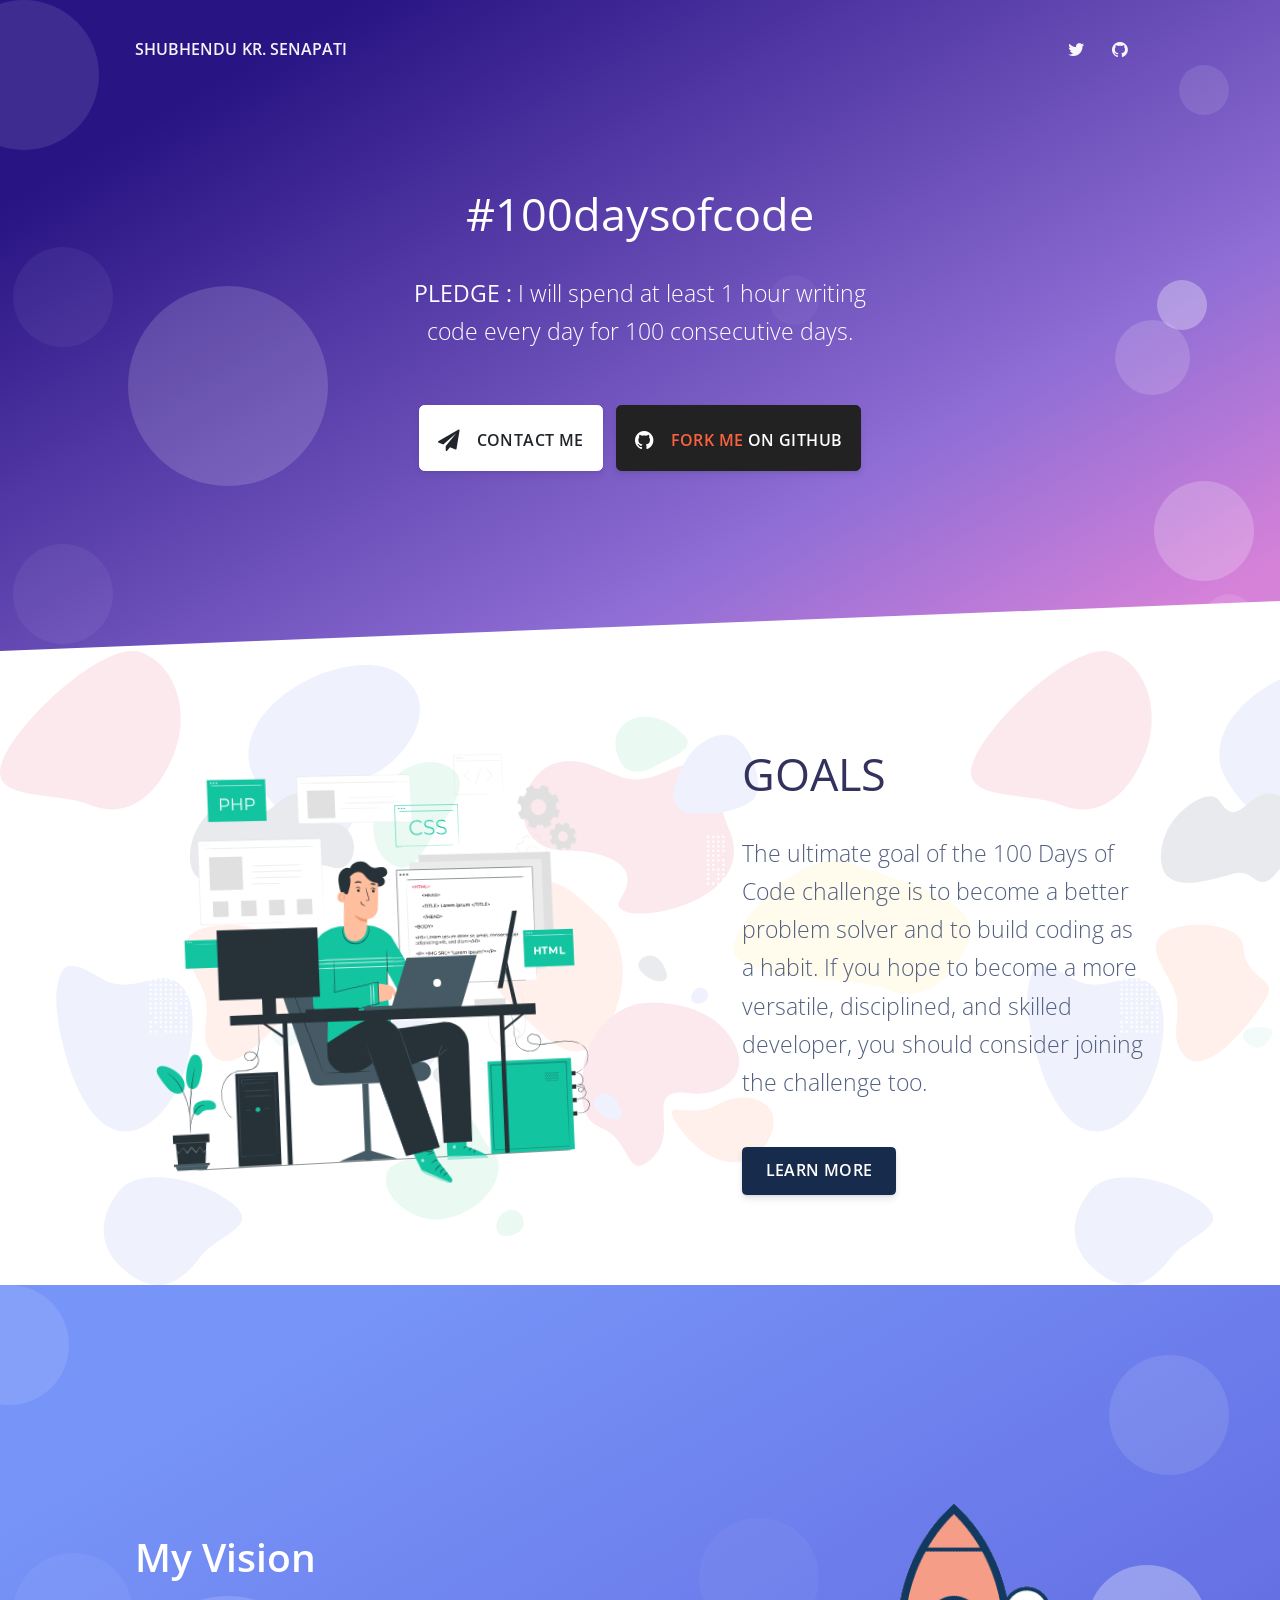
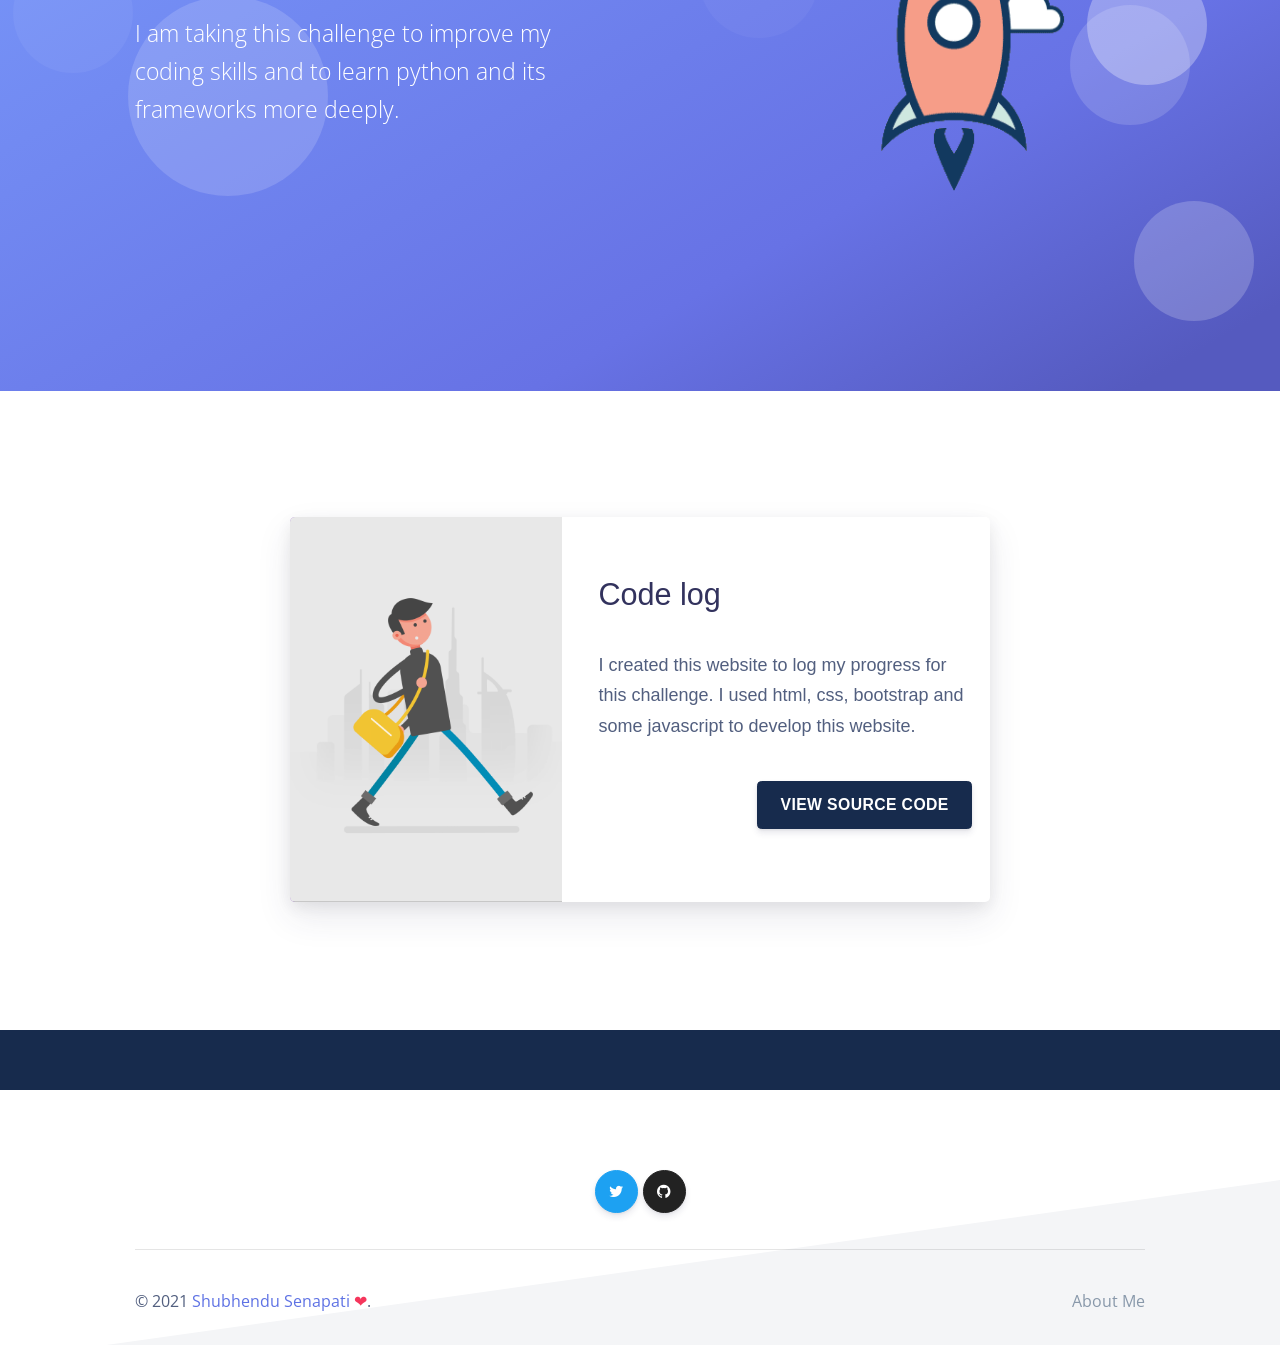
<file: docs/index.html>
<!DOCTYPE html>
<html lang="en">

<head>
  <meta charset="utf-8" />
  <meta name="viewport" content="width=device-width, initial-scale=1, shrink-to-fit=no" />

  <title>Code log - #100daysofcode</title>
  <!--     Fonts and icons     -->
  <link href="https://fonts.googleapis.com/css?family=Open+Sans:300,400,600,700" rel="stylesheet" />
  <link href="https://use.fontawesome.com/releases/v5.0.6/css/all.css" rel="stylesheet" />
  <!-- Nucleo Icons -->
  <link href="./assets/css/nucleo-icons.css" rel="stylesheet" />
  <link href="./assets/css/nucleo-svg.css" rel="stylesheet" />
  <!-- Font Awesome Icons -->
  <link href="./assets/css/font-awesome.css" rel="stylesheet" />
  <link href="./assets/css/nucleo-svg.css" rel="stylesheet" />
  <!-- CSS Files -->
  <link href="./assets/css/argon-design-system.css?v=1.2.0" rel="stylesheet" />
</head>

<body class="index-page" style="overflow-x: hidden">
  <!-- Navbar -->
  <nav id="navbar-main" class="
        navbar navbar-main navbar-expand-lg navbar-transparent navbar-light
        headroom
      ">
    <div class="container">
      <a class="navbar-brand" href="javascript:;">Shubhendu Kr. Senapati</a>
      <button class="navbar-toggler" type="button" data-toggle="collapse" data-target="#navbar-danger"
        aria-controls="navbar-danger" aria-expanded="false" aria-label="Toggle navigation">
        <span class="navbar-toggler-icon"></span>
      </button>
      <div class="collapse navbar-collapse" id="navbar-danger">
        <div class="navbar-collapse-header">
          <div class="row">
            <div class="col-6 collapse-brand">
              <a href="./index.html">
                <img src="./assets/img/brand/shubhendu-brand.png" />
              </a>
            </div>
            <div class="col-6 collapse-close">
              <button type="button" class="navbar-toggler" data-toggle="collapse" data-target="#navbar-danger"
                aria-controls="navbar-danger" aria-expanded="false" aria-label="Toggle navigation">
                <span></span>
                <span></span>
              </button>
            </div>
          </div>
        </div>
        <ul class="navbar-nav ml-auto">
          <li class="nav-item">
            <a class="nav-link nav-link-icon" href="https://twitter.com/shubhendukumars">
              <i class="fa fa-twitter"></i>
              <span class="nav-link-inner--text d-lg-none">Twitter</span>
            </a>
          </li>

          <li class="nav-item">
            <a class="nav-link nav-link-icon" href="https://github.com/sksenapati007">
              <i class="fa fa-github"></i>
              <span class="nav-link-inner--text d-lg-none">GitHub</span>
            </a>
          </li>
        </ul>
      </div>
    </div>
  </nav>

  <!-- End Navbar -->
  <div class="wrapper">
    <div class="section section-hero section-shaped">
      <div class="shape shape-style-1 shape-primary">
        <span class="span-150"></span>
        <span class="span-50"></span>
        <span class="span-50"></span>
        <span class="span-75"></span>
        <span class="span-100"></span>
        <span class="span-75"></span>
        <span class="span-50"></span>
        <span class="span-100"></span>
        <span class="span-50"></span>
        <span class="span-100"></span>
      </div>
      <div class="page-header">
        <div class="container shape-container d-flex align-items-center py-lg">
          <div class="col px-0">
            <div class="row align-items-center justify-content-center">
              <div class="col-lg-6 text-center">
                <!-- <h1 class="display-1 mb-0 text-white">#100daysofcode</h1> -->
                <h1 class="text-white">#100daysofcode</h1>
                <!-- <img src="./assets/img/brand/white.png" style="width: 200px;" class="img-fluid"> -->
                <p class="lead text-white">
                  <span style="font-weight: 500px"><b>PLEDGE :</b></span> I
                  will spend at least 1 hour writing code every day for 100
                  consecutive days.
                </p>
                <div class="btn-wrapper mt-5">
                  <a href="mailto:shubhendukumars09@gmail.com" class="btn btn-lg btn-white btn-icon mb-3 mb-sm-0">
                    <span class="btn-inner--icon"><i class="fa fa-send"></i></span>
                    <span class="btn-inner--text">Contact Me</span>
                  </a>
                  <a href="https://github.com/sksenapati007/100DaysOfCode"
                    class="btn btn-lg btn-github btn-icon mb-3 mb-sm-0" target="_blank">
                    <span class="btn-inner--icon"><i class="fa fa-github"></i></span>
                    <span class="btn-inner--text"><span class="text-warning">Fork me</span> on
                      Github</span>
                  </a>
                </div>
                <!-- <div class="mt-5">
                  <small class="font-weight-bold mb-0 mr-2 text-white">*proudly coded by</small>
                  <img src="./assets/img/brand/creativetim-white-slim.png" style="height: 28px;">
                </div> -->
              </div>
            </div>
          </div>
        </div>
      </div>
      <div class="separator separator-bottom separator-skew zindex-100">
        <svg x="0" y="0" viewBox="0 0 2560 100" preserveAspectRatio="none" version="1.1"
          xmlns="http://www.w3.org/2000/svg">
          <polygon class="fill-white" points="2560 0 2560 100 0 100"></polygon>
        </svg>
      </div>
    </div>

    <div class="section" style="background-image: url('./assets/img/ill/1.svg')">
      <div class="container py-md">
        <div class="row justify-content-between align-items-center">
          <div class="col-lg-6 mb-lg-auto">
            <div class="rounded overflow-hidden transform-perspective-left">
              <div id="carousel_example" class="carousel slide" data-ride="carousel">
                <div class="carousel-inner">
                  <div class="carousel-item active">
                    <img class="img-fluid" src="images/web-development_2.svg" alt="First slide" />
                  </div>
                </div>
              </div>
            </div>
          </div>
          <div class="col-lg-5 mb-5 mb-lg-0">
            <h1 class="">GOALS</h1>
            <p class="lead mt-4">
              The ultimate goal of the 100 Days of Code challenge is to become
              a better problem solver and to build coding as a habit. If you
              hope to become a more versatile, disciplined, and skilled
              developer, you should consider joining the challenge too.
            </p>
            <a href="https://www.100daysofcode.com/" class="btn btn-default mt-4">Learn More</a>
          </div>
        </div>
      </div>
    </div>

    <section class="section section-lg section-shaped">
      <div class="shape shape-style-1 shape-default">
        <span></span>
        <span></span>
        <span></span>
        <span></span>
        <span></span>
        <span></span>
        <span></span>
        <span></span>
      </div>
      <div class="container py-md">
        <div class="row row-grid justify-content-between align-items-center">
          <div class="col-lg-6">
            <h3 class="display-3 text-white">My Vision</h3>
            <p class="lead text-white">
              I am taking this challenge to improve my coding skills and to
              learn python and its frameworks more deeply.
            </p>
          </div>
          <div class="col-lg-6 col-10 mx-md-auto">
            <img class="ml-lg-5" src="images/mission.gif" width="100%" />
          </div>
        </div>
      </div>
    </section>

    <!-- SVG separator -->

    <section class="section-lg section-shaped">
      <div class="blog-card shadow">
        <div class="meta">
          <div class="photo" style="
                background-color: #a979d9;
                background-image: url(images/walking_3.gif);
              "></div>
          <ul class="details">
            <li class="author text-white">#100DaysOfCode</li>
            <li class="date text-warning">June 07, 2021</li>
            <li class="tags">
              <ul>
                <li><a class="text-white" href="#">HTML</a></li>
                <li><a class="text-white" href="#">CSS</a></li>
                <li><a class="text-white" href="#">Bootstrap</a></li>
                <li><a class="text-white" href="#">JavaScript</a></li>
                <li><a class="text-white" href="#">Python</a></li>
              </ul>
            </li>
          </ul>
        </div>
        <div class="description">
          <br />
          <br />
          <h1>Code log</h1>
          <br />
          <p>
            I created this website to log my progress for this challenge. I
            used html, css, bootstrap and some javascript to develop this
            website.
          </p>
          <br />
          <p class="read-more">
            <a class="btn btn-default" href="#">View Source Code</a>
          </p>
        </div>
      </div>
    </section>

    <section class="bg-default" style="padding: 30px; margin-left: -30px">
      <div class="row" id="card-wrapper"></div>
      <div class="content">
        <!-- Coming Soon Section -->
        <!--    <a class="card" href="#!">
                    <div class="front" style="background-image: url(https://i.postimg.cc/3RWFGDtm/5723679233146880.jpg);">
                        <p class="display-3">Day 07</p>
                    </div>
                    <div class="back">
                        <div>
                            <p>Consectetur adipisicing elit. Possimus, praesentium?</p>
                            <p>
                                Provident consectetur natus voluptatem quis tenetur sed beatae
                                eius sint.
                            </p>
                            <button class="button">Click Here</button>
                        </div>
                    </div>
                </a> -->
      </div>
    </section>

    <footer class="footer has-cards">
      <div class="container">
        <div class="row align-items-center justify-content-md-between">
          <!-- <div class="col-lg-6">
          <h3 class="text-primary font-weight-light mb-2">Thank you for supporting us!</h3>
          <h4 class="mb-0 font-weight-light">Let's get in touch on any of these platforms.</h4>
        </div> -->
          <div class="col-lg-12 text-lg-center btn-wrapper">
            <a href="https://twitter.com/shubhendukumars"><button target="_blank" rel="nofollow"
                class="btn btn-icon-only btn-twitter rounded-circle" data-toggle="tooltip"
                data-original-title="Follow us">
                <span class="btn-inner--icon"><i class="fa fa-twitter"></i></span></button></a>

            <a href="https://github.com/sksenapati007">
              <button target="_blank" rel="nofollow" class="btn btn-icon-only btn-github rounded-circle"
                data-toggle="tooltip" data-original-title="Star on Github">
                <span class="btn-inner--icon"><i class="fa fa-github"></i></span></button></a>
          </div>
        </div>
        <hr />
        <div class="row align-items-center justify-content-md-between">
          <div class="col-md-6">
            <div class="copyright">
              &copy; 2021 <a href="" target="_blank">Shubhendu Senapati </a>
              <span class="text-red">❤</span>.
            </div>
          </div>
          <div class="col-md-6">
            <ul class="nav nav-footer justify-content-end">
              <li class="nav-item">
                <a href="" class="nav-link" target="_blank">About Me</a>
              </li>
            </ul>
          </div>
        </div>
      </div>
    </footer>
  </div>
  <script src="js/script.js"></script>
  <!--   Core JS Files   -->
  <script src="./assets/js/core/jquery.min.js" type="text/javascript"></script>
  <script src="./assets/js/core/popper.min.js" type="text/javascript"></script>
  <script src="./assets/js/core/bootstrap.min.js" type="text/javascript"></script>
  <script src="./assets/js/plugins/perfect-scrollbar.jquery.min.js"></script>
  <!--  Plugin for Switches, full documentation here: http://www.jque.re/plugins/version3/bootstrap.switch/ -->
  <script src="./assets/js/plugins/bootstrap-switch.js"></script>
  <!--  Plugin for the Sliders, full documentation here: http://refreshless.com/nouislider/ -->
  <script src="./assets/js/plugins/nouislider.min.js" type="text/javascript"></script>
  <script src="./assets/js/plugins/moment.min.js"></script>
  <!-- Control Center for Argon UI Kit: parallax effects, scripts for the example pages etc -->
  <!--  Google Maps Plugin    -->
  <script src="./assets/js/argon-design-system.min.js?v=1.2.0" type="text/javascript"></script>
  <script>
    function scrollToDownload() {
      if ($(".section-download").length != 0) {
        $("html, body").animate({
            scrollTop: $(".section-download").offset().top,
          },
          1000
        );
      }
    }
  </script>
</body>

</html>
</file>
<file: docs/assets/css/nucleo-icons.css>
/*--------------------------------

hermes-dashboard-icons Web Font - built using nucleoapp.com
License - nucleoapp.com/license/

-------------------------------- */
@font-face {
  font-family: 'NucleoIcons';
  src: url('../fonts/nucleo-icons.eot');
  src: url('../fonts/nucleo-icons.eot') format('embedded-opentype'), url('../fonts/nucleo-icons.woff2') format('woff2'), url('../fonts/nucleo-icons.woff') format('woff'), url('../fonts/nucleo-icons.ttf') format('truetype'), url('../fonts/nucleo-icons.svg') format('svg');
  font-weight: normal;
  font-style: normal;
}

/*------------------------
    base class definition
-------------------------*/
.ni {
  display: inline-block;
  font: normal normal normal 14px/1 NucleoIcons;
  font-size: inherit;
  text-rendering: auto;
  -webkit-font-smoothing: antialiased;
  -moz-osx-font-smoothing: grayscale;
}

/*------------------------
  change icon size
-------------------------*/
.ni-lg {
  font-size: 1.33333333em;
  line-height: 0.75em;
  vertical-align: -15%;
}

.ni-2x {
  font-size: 2em;
}

.ni-3x {
  font-size: 3em;
}

.ni-4x {
  font-size: 4em;
}

.ni-5x {
  font-size: 5em;
}

/*----------------------------------
  add a square/circle background
-----------------------------------*/
.ni.square,
.ni.circle {
  padding: 0.33333333em;
  vertical-align: -16%;
  background-color: #eee;
}

.ni.circle {
  border-radius: 50%;
}

/*------------------------
  list icons
-------------------------*/
.ni-ul {
  padding-left: 0;
  margin-left: 2.14285714em;
  list-style-type: none;
}

.ni-ul>li {
  position: relative;
}

.ni-ul>li>.ni {
  position: absolute;
  left: -1.57142857em;
  top: 0.14285714em;
  text-align: center;
}

.ni-ul>li>.ni.lg {
  top: 0;
  left: -1.35714286em;
}

.ni-ul>li>.ni.circle,
.ni-ul>li>.ni.square {
  top: -0.19047619em;
  left: -1.9047619em;
}

/*------------------------
  spinning icons
-------------------------*/
.ni.spin {
  -webkit-animation: nc-spin 2s infinite linear;
  -moz-animation: nc-spin 2s infinite linear;
  animation: nc-spin 2s infinite linear;
}

@-webkit-keyframes nc-spin {
  0% {
    -webkit-transform: rotate(0deg);
  }

  100% {
    -webkit-transform: rotate(360deg);
  }
}

@-moz-keyframes nc-spin {
  0% {
    -moz-transform: rotate(0deg);
  }

  100% {
    -moz-transform: rotate(360deg);
  }
}

@keyframes nc-spin {
  0% {
    -webkit-transform: rotate(0deg);
    -moz-transform: rotate(0deg);
    -ms-transform: rotate(0deg);
    -o-transform: rotate(0deg);
    transform: rotate(0deg);
  }

  100% {
    -webkit-transform: rotate(360deg);
    -moz-transform: rotate(360deg);
    -ms-transform: rotate(360deg);
    -o-transform: rotate(360deg);
    transform: rotate(360deg);
  }
}

/*------------------------
  rotated/flipped icons
-------------------------*/
.ni.rotate-90 {
  filter: progid:DXImageTransform.Microsoft.BasicImage(rotation=1);
  -webkit-transform: rotate(90deg);
  -moz-transform: rotate(90deg);
  -ms-transform: rotate(90deg);
  -o-transform: rotate(90deg);
  transform: rotate(90deg);
}

.ni.rotate-180 {
  filter: progid:DXImageTransform.Microsoft.BasicImage(rotation=2);
  -webkit-transform: rotate(180deg);
  -moz-transform: rotate(180deg);
  -ms-transform: rotate(180deg);
  -o-transform: rotate(180deg);
  transform: rotate(180deg);
}

.ni.rotate-270 {
  filter: progid:DXImageTransform.Microsoft.BasicImage(rotation=3);
  -webkit-transform: rotate(270deg);
  -moz-transform: rotate(270deg);
  -ms-transform: rotate(270deg);
  -o-transform: rotate(270deg);
  transform: rotate(270deg);
}

.ni.flip-y {
  filter: progid:DXImageTransform.Microsoft.BasicImage(rotation=0);
  -webkit-transform: scale(-1, 1);
  -moz-transform: scale(-1, 1);
  -ms-transform: scale(-1, 1);
  -o-transform: scale(-1, 1);
  transform: scale(-1, 1);
}

.ni.flip-x {
  filter: progid:DXImageTransform.Microsoft.BasicImage(rotation=2);
  -webkit-transform: scale(1, -1);
  -moz-transform: scale(1, -1);
  -ms-transform: scale(1, -1);
  -o-transform: scale(1, -1);
  transform: scale(1, -1);
}

/*------------------------
    font icons
-------------------------*/

.ni-active-40::before {
  content: "\ea02";
}

.ni-air-baloon::before {
  content: "\ea03";
}

.ni-album-2::before {
  content: "\ea04";
}

.ni-align-center::before {
  content: "\ea05";
}

.ni-align-left-2::before {
  content: "\ea06";
}

.ni-ambulance::before {
  content: "\ea07";
}

.ni-app::before {
  content: "\ea08";
}

.ni-archive-2::before {
  content: "\ea09";
}

.ni-atom::before {
  content: "\ea0a";
}

.ni-badge::before {
  content: "\ea0b";
}

.ni-bag-17::before {
  content: "\ea0c";
}

.ni-basket::before {
  content: "\ea0d";
}

.ni-bell-55::before {
  content: "\ea0e";
}

.ni-bold-down::before {
  content: "\ea0f";
}

.ni-bold-left::before {
  content: "\ea10";
}

.ni-bold-right::before {
  content: "\ea11";
}

.ni-bold-up::before {
  content: "\ea12";
}

.ni-bold::before {
  content: "\ea13";
}

.ni-book-bookmark::before {
  content: "\ea14";
}

.ni-books::before {
  content: "\ea15";
}

.ni-box-2::before {
  content: "\ea16";
}

.ni-briefcase-24::before {
  content: "\ea17";
}

.ni-building::before {
  content: "\ea18";
}

.ni-bulb-61::before {
  content: "\ea19";
}

.ni-bullet-list-67::before {
  content: "\ea1a";
}

.ni-bus-front-12::before {
  content: "\ea1b";
}

.ni-button-pause::before {
  content: "\ea1c";
}

.ni-button-play::before {
  content: "\ea1d";
}

.ni-button-power::before {
  content: "\ea1e";
}

.ni-calendar-grid-58::before {
  content: "\ea1f";
}

.ni-camera-compact::before {
  content: "\ea20";
}

.ni-caps-small::before {
  content: "\ea21";
}

.ni-cart::before {
  content: "\ea22";
}

.ni-chart-bar-32::before {
  content: "\ea23";
}

.ni-chart-pie-35::before {
  content: "\ea24";
}

.ni-chat-round::before {
  content: "\ea25";
}

.ni-check-bold::before {
  content: "\ea26";
}

.ni-circle-08::before {
  content: "\ea27";
}

.ni-cloud-download-95::before {
  content: "\ea28";
}

.ni-cloud-upload-96::before {
  content: "\ea29";
}

.ni-compass-04::before {
  content: "\ea2a";
}

.ni-controller::before {
  content: "\ea2b";
}

.ni-credit-card::before {
  content: "\ea2c";
}

.ni-curved-next::before {
  content: "\ea2d";
}

.ni-delivery-fast::before {
  content: "\ea2e";
}

.ni-diamond::before {
  content: "\ea2f";
}

.ni-email-83::before {
  content: "\ea30";
}

.ni-fat-add::before {
  content: "\ea31";
}

.ni-fat-delete::before {
  content: "\ea32";
}

.ni-fat-remove::before {
  content: "\ea33";
}

.ni-favourite-28::before {
  content: "\ea34";
}

.ni-folder-17::before {
  content: "\ea35";
}

.ni-glasses-2::before {
  content: "\ea36";
}

.ni-hat-3::before {
  content: "\ea37";
}

.ni-headphones::before {
  content: "\ea38";
}

.ni-html5::before {
  content: "\ea39";
}

.ni-istanbul::before {
  content: "\ea3a";
}

.ni-key-25::before {
  content: "\ea3b";
}

.ni-laptop::before {
  content: "\ea3c";
}

.ni-like-2::before {
  content: "\ea3d";
}

.ni-lock-circle-open::before {
  content: "\ea3e";
}

.ni-map-big::before {
  content: "\ea3f";
}

.ni-mobile-button::before {
  content: "\ea40";
}

.ni-money-coins::before {
  content: "\ea41";
}

.ni-note-03::before {
  content: "\ea42";
}

.ni-notification-70::before {
  content: "\ea43";
}

.ni-palette::before {
  content: "\ea44";
}

.ni-paper-diploma::before {
  content: "\ea45";
}

.ni-pin-3::before {
  content: "\ea46";
}

.ni-planet::before {
  content: "\ea47";
}

.ni-ruler-pencil::before {
  content: "\ea48";
}

.ni-satisfied::before {
  content: "\ea49";
}

.ni-scissors::before {
  content: "\ea4a";
}

.ni-send::before {
  content: "\ea4b";
}

.ni-settings-gear-65::before {
  content: "\ea4c";
}

.ni-settings::before {
  content: "\ea4d";
}

.ni-single-02::before {
  content: "\ea4e";
}

.ni-single-copy-04::before {
  content: "\ea4f";
}

.ni-sound-wave::before {
  content: "\ea50";
}

.ni-spaceship::before {
  content: "\ea51";
}

.ni-square-pin::before {
  content: "\ea52";
}

.ni-support-16::before {
  content: "\ea53";
}

.ni-tablet-button::before {
  content: "\ea54";
}

.ni-tag::before {
  content: "\ea55";
}

.ni-tie-bow::before {
  content: "\ea56";
}

.ni-time-alarm::before {
  content: "\ea57";
}

.ni-trophy::before {
  content: "\ea58";
}

.ni-tv-2::before {
  content: "\ea59";
}

.ni-umbrella-13::before {
  content: "\ea5a";
}

.ni-user-run::before {
  content: "\ea5b";
}

.ni-vector::before {
  content: "\ea5c";
}

.ni-watch-time::before {
  content: "\ea5d";
}

.ni-world::before {
  content: "\ea5e";
}

.ni-zoom-split-in::before {
  content: "\ea5f";
}

.ni-collection::before {
  content: "\ea60";
}

.ni-image::before {
  content: "\ea61";
}

.ni-shop::before {
  content: "\ea62";
}

.ni-ungroup::before {
  content: "\ea63";
}

.ni-world-2::before {
  content: "\ea64";
}

.ni-ui-04::before {
  content: "\ea65";
}


/* all icon font classes list here */
</file>
<file: docs/assets/css/nucleo-svg.css>
/* Generated using nucleoapp.com */
/* --------------------------------

Icon colors

-------------------------------- */

.icon {
  display: inline-block;
  /* icon primary color */
  color: #111111;
  height: 1em;
  width: 1em;
}

.icon use {
  /* icon secondary color - fill */
  fill: #7ea6f6;
}

.icon.icon-outline use {
  /* icon secondary color - stroke */
  stroke: #7ea6f6;
}

/* --------------------------------

Change icon size

-------------------------------- */

.icon-xs {
  height: 0.5em;
  width: 0.5em;
}

.icon-sm {
  height: 0.8em;
  width: 0.8em;
}

.icon-lg {
  height: 1.6em;
  width: 1.6em;
}

.icon-xl {
  height: 2em;
  width: 2em;
}

/* -------------------------------- 

Align icon and text 

-------------------------------- */

.icon-text-aligner {
  /* add this class to parent element that contains icon + text */
  display: flex;
  align-items: center;
}

.icon-text-aligner .icon {
  color: inherit;
  margin-right: 0.4em;
}

.icon-text-aligner .icon use {
  color: inherit;
  fill: currentColor;
}

.icon-text-aligner .icon.icon-outline use {
  stroke: currentColor;
}

/* -------------------------------- 

Icon reset values - used to enable color customizations

-------------------------------- */

.icon {
  fill: currentColor;
  stroke: none;
}

.icon.icon-outline {
  fill: none;
  stroke: currentColor;
}

.icon use {
  stroke: none;
}

.icon.icon-outline use {
  fill: none;
}

/* -------------------------------- 

Stroke effects - Nucleo outline icons

- 16px icons -> up to 1px stroke (16px outline icons do not support stroke changes)
- 24px, 32px icons -> up to 2px stroke
- 48px, 64px icons -> up to 4px stroke

-------------------------------- */

.icon-outline.icon-stroke-1 {
  stroke-width: 1px;
}

.icon-outline.icon-stroke-2 {
  stroke-width: 2px;
}

.icon-outline.icon-stroke-3 {
  stroke-width: 3px;
}

.icon-outline.icon-stroke-4 {
  stroke-width: 4px;
}

.icon-outline.icon-stroke-1 use,
.icon-outline.icon-stroke-3 use {
  -webkit-transform: translateX(0.5px) translateY(0.5px);
  -moz-transform: translateX(0.5px) translateY(0.5px);
  -ms-transform: translateX(0.5px) translateY(0.5px);
  -o-transform: translateX(0.5px) translateY(0.5px);
  transform: translateX(0.5px) translateY(0.5px);
}
</file>
